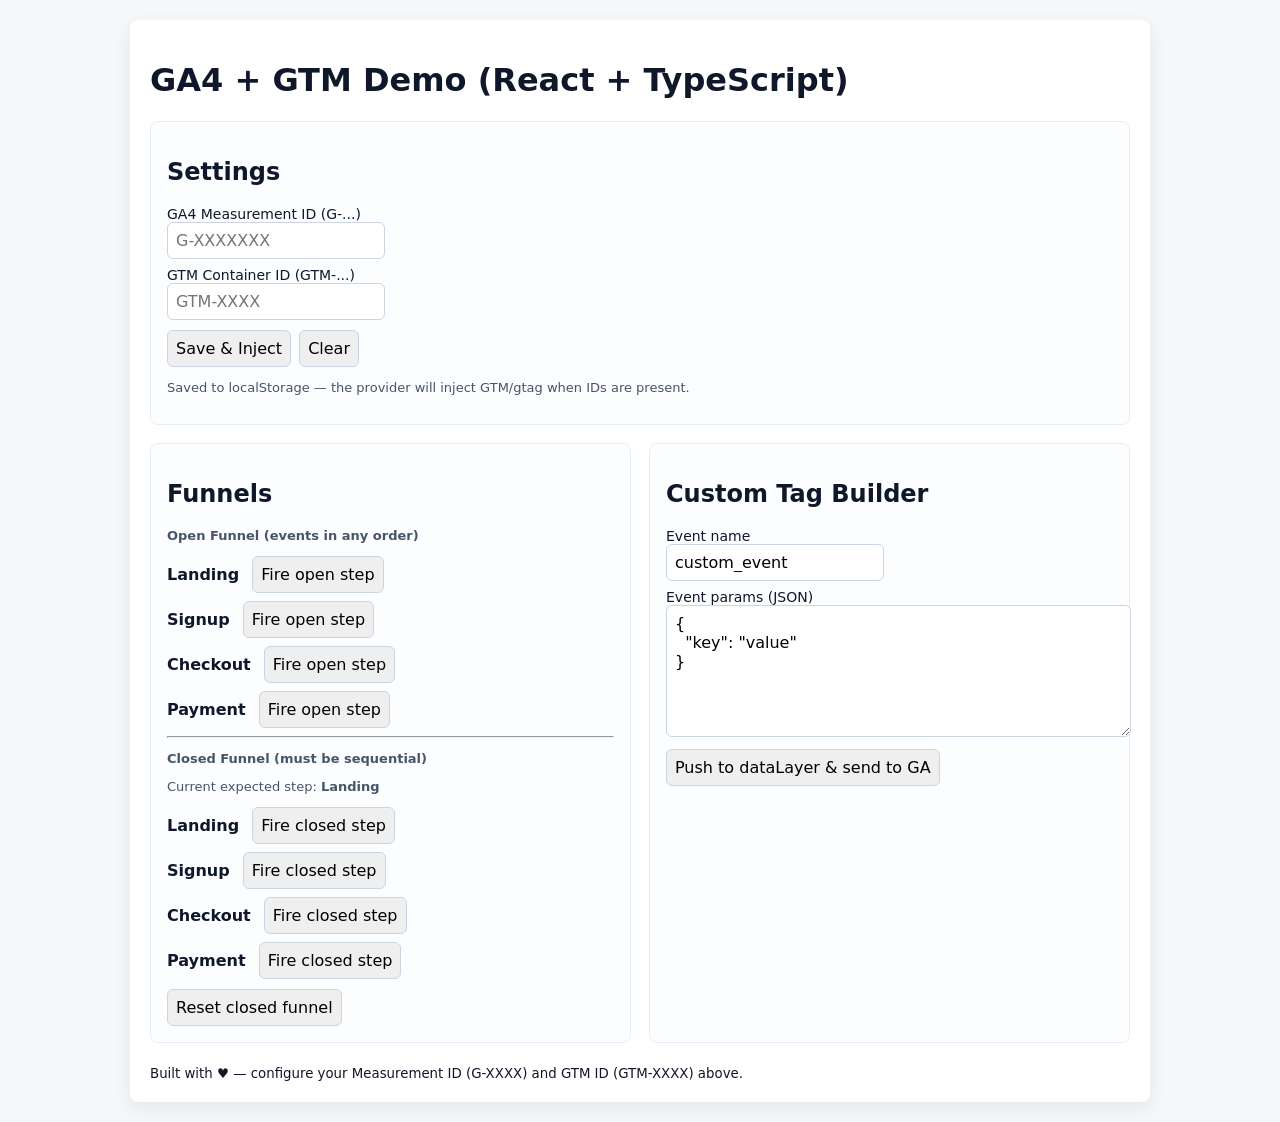
<file: index.html>
<!doctype html>
<html lang="it">
  <head>
    <meta charset="utf-8" />
    <meta name="viewport" content="width=device-width, initial-scale=1.0" />
    <title>GA4 + GTM React Demo</title>
    <script type="module" crossorigin src="./assets/index-BHMqgny5.js"></script>
    <link rel="stylesheet" crossorigin href="./assets/index-D8Wjbc_V.css">
  </head>
  <body>
    <div id="root"></div>
  </body>
</html>
</file>
<file: assets/index-D8Wjbc_V.css>
:root{font-family:system-ui,-apple-system,Segoe UI,Roboto,Helvetica Neue,Arial}body{margin:0;padding:20px;background:#f5f7fb;color:#0f172a}.container{max-width:980px;margin:0 auto;background:#fff;padding:20px;border-radius:8px;box-shadow:0 6px 18px #0f172a14}.grid{display:grid;grid-template-columns:1fr 1fr;gap:18px;margin-top:18px}.card{padding:16px;border-radius:8px;background:#fbfdff;border:1px solid #e6eef8}input,select,textarea,button{font:inherit;padding:8px;border-radius:6px;border:1px solid #cbd5e1}button{cursor:pointer}label{display:block;margin-top:8px;font-size:14px}.small{font-size:13px;color:#475569}.code{background:#0f172a;color:#e6eef8;padding:8px;border-radius:6px;font-family:monospace}
</file>
